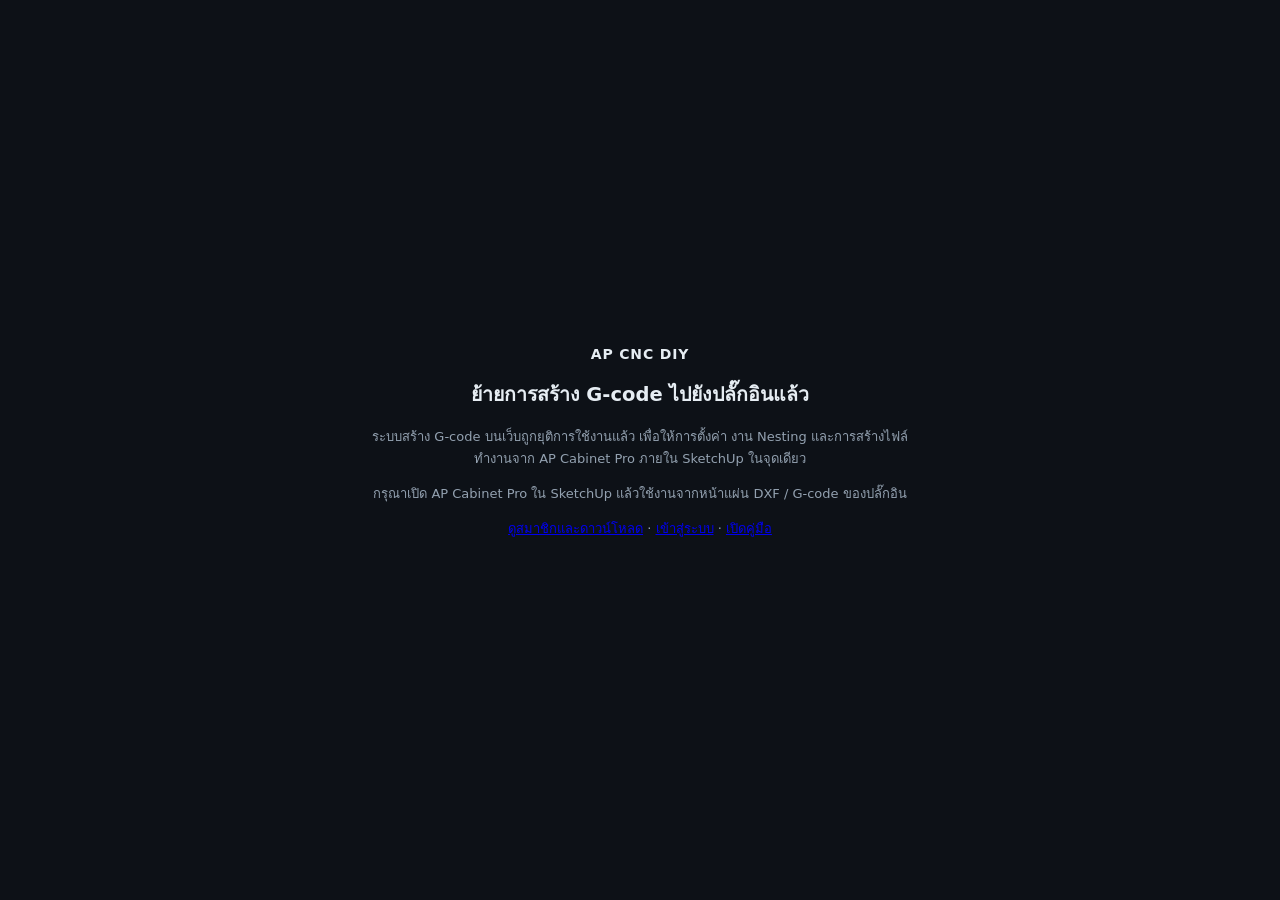
<file: index.html>
<!doctype html>
<html lang="th">
<head>
  <meta charset="UTF-8">
  <meta name="viewport" content="width=device-width, initial-scale=1">
  <title>AP Cabinet Pro · ย้ายการสร้าง G-code ไปยังปลั๊กอินแล้ว</title>
  <link rel="stylesheet" href="styles.css">
</head>
<body>
  <main class="access-gate" style="display:flex;min-height:100vh;align-items:center;justify-content:center;padding:24px">
    <section class="access-card" style="max-width:620px;text-align:center">
      <div class="brand-text"><strong>AP CNC DIY</strong></div>
      <h1>ย้ายการสร้าง G-code ไปยังปลั๊กอินแล้ว</h1>
      <p>ระบบสร้าง G-code บนเว็บถูกยุติการใช้งานแล้ว เพื่อให้การตั้งค่า งาน Nesting และการสร้างไฟล์ทำงานจาก AP Cabinet Pro ภายใน SketchUp ในจุดเดียว</p>
      <p>กรุณาเปิด AP Cabinet Pro ใน SketchUp แล้วใช้งานจากหน้าแผ่น DXF / G-code ของปลั๊กอิน</p>
      <p><a href="membership.html">ดูสมาชิกและดาวน์โหลด</a> · <a href="login.html">เข้าสู่ระบบ</a> · <a href="manual.html">เปิดคู่มือ</a></p>
    </section>
  </main>
</body>
</html>
</file>
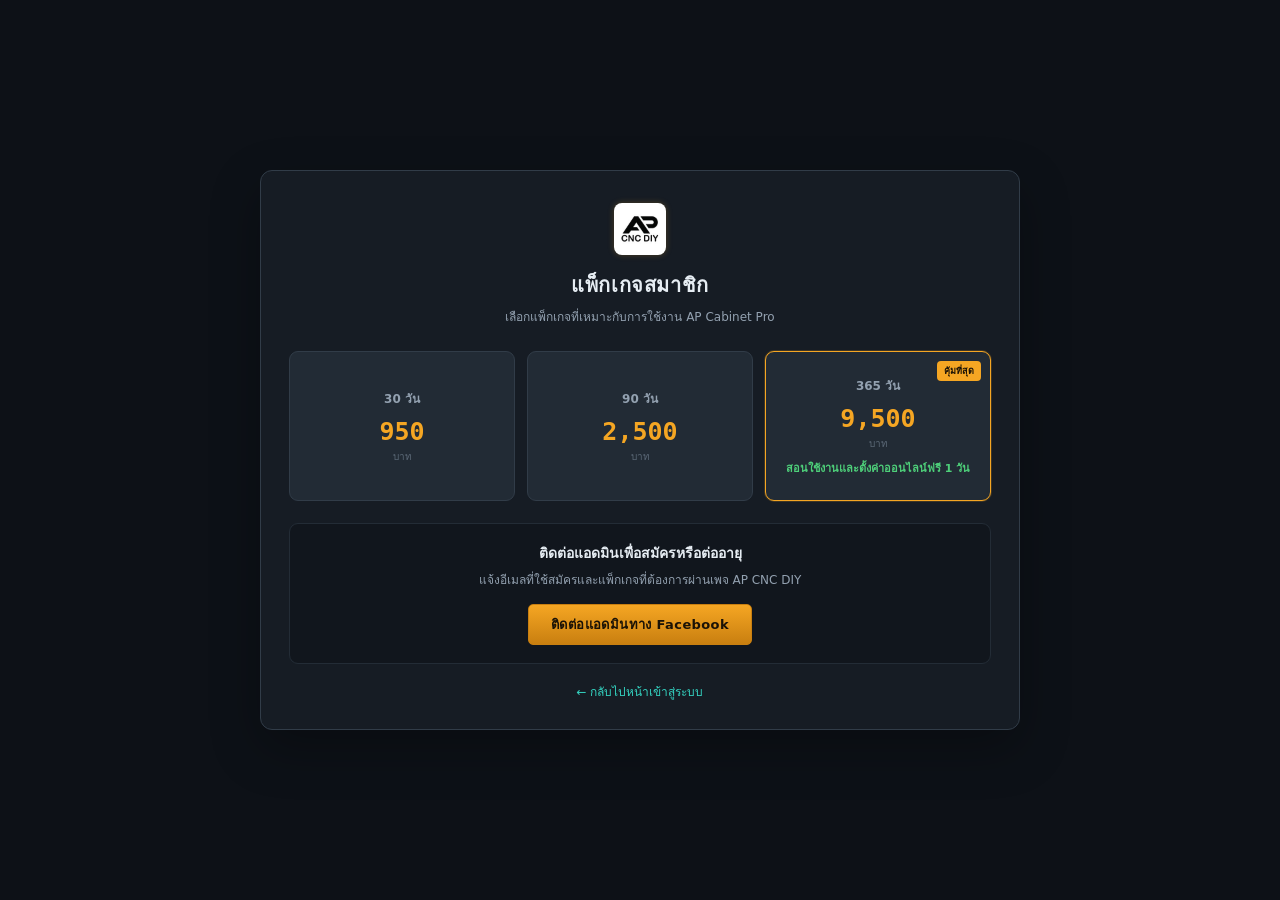
<file: membership.html>
<!DOCTYPE html>
<html lang="th">
<head>
  <meta charset="UTF-8">
  <meta name="viewport" content="width=device-width, initial-scale=1">
  <title>แพ็กเกจสมาชิก · AP Cabinet Pro</title>
  <link rel="stylesheet" href="styles.css">
  <style>
    .membership-shell {
      min-height: 100vh;
      display: flex;
      align-items: center;
      justify-content: center;
      padding: 28px 16px;
      background: var(--steel-900);
      overflow-y: auto;
    }

    .membership-card {
      width: min(760px, 100%);
      background: var(--steel-800);
      border: 1px solid var(--line);
      border-radius: 12px;
      padding: 32px 28px 28px;
      box-shadow: 0 18px 50px rgba(0, 0, 0, .28);
    }

    .membership-brand {
      text-align: center;
      margin-bottom: 24px;
    }

    .membership-logo {
      width: 52px;
      height: 52px;
      display: flex;
      align-items: center;
      justify-content: center;
      margin: 0 auto 14px;
      padding: 6px;
      border-radius: 8px;
      background: #fff;
      box-shadow: 0 0 6px rgba(245, 166, 35, .25);
    }

    .membership-logo img {
      display: block;
      width: 100%;
      height: 100%;
      object-fit: contain;
    }

    .membership-card h1 {
      margin: 0 0 6px;
      font-size: 20px;
      letter-spacing: .03em;
    }

    .membership-sub {
      margin: 0;
      color: var(--ink-dim);
      font-size: 12px;
      line-height: 1.7;
    }

    .plans {
      display: grid;
      grid-template-columns: repeat(3, minmax(0, 1fr));
      gap: 12px;
      margin: 22px 0;
    }

    .plans-layout {
      display: grid;
      grid-template-columns: minmax(190px, .85fr) minmax(0, 1.35fr);
      gap: 14px;
      align-items: start;
    }

    .plans-layout:not(.has-selection) { display: block; }
    .plans-layout:not(.has-selection) .plans { margin-bottom: 22px; }

    .plan-details {
      display: none;
      padding: 19px;
      background: var(--steel-850);
      border: 1px solid var(--line);
      border-radius: 9px;
      animation: detail-in .18s ease-out;
    }

    .plans-layout.has-selection .plan-details { display: block; }

    .plan-details h2 {
      margin: 0 0 5px;
      color: var(--amber);
      font-size: 16px;
    }

    .plan-details .detail-lead {
      margin: 0 0 14px;
      color: var(--ink-dim);
      font-size: 12px;
      line-height: 1.6;
    }

    .detail-price {
      display: flex;
      align-items: baseline;
      gap: 7px;
      margin-bottom: 14px;
    }

    .detail-price strong {
      color: var(--amber);
      font-family: var(--mono);
      font-size: 28px;
    }

    .detail-price span { color: var(--ink-dim); font-size: 12px; }

    .payment-box {
      padding: 13px;
      background: var(--steel-900);
      border: 1px solid var(--line-soft);
      border-radius: 7px;
    }

    .payment-box h3 { margin: 0 0 9px; font-size: 13px; }

    .payment-row {
      display: flex;
      justify-content: space-between;
      gap: 12px;
      padding: 6px 0;
      border-bottom: 1px solid var(--line-soft);
      font-size: 12px;
    }

    .payment-row:last-child { border-bottom: 0; padding-bottom: 0; }
    .payment-row span:first-child { color: var(--ink-dim); }
    .payment-row strong { text-align: right; color: var(--ink); }

    .detail-note {
      margin: 12px 0 0;
      color: var(--ink-dim);
      font-size: 11px;
      line-height: 1.6;
    }

    .detail-reset {
      margin-top: 14px;
      border: 0;
      padding: 0;
      color: var(--cyan);
      background: transparent;
      cursor: pointer;
      font: inherit;
      font-size: 11px;
    }

    .detail-reset:hover { text-decoration: underline; }

    @keyframes detail-in {
      from { opacity: 0; transform: translateX(8px); }
      to { opacity: 1; transform: translateX(0); }
    }

    .plan {
      position: relative;
      min-height: 150px;
      display: flex;
      flex-direction: column;
      justify-content: center;
      padding: 20px 16px;
      text-align: center;
      background: var(--steel-700);
      border: 1px solid var(--line);
      border-radius: 9px;
      color: var(--ink);
      font: inherit;
      cursor: pointer;
      transition: border-color .15s, background .15s, transform .15s;
    }

    .plan:hover { border-color: var(--amber); transform: translateY(-2px); }
    .plan.selected { border-color: var(--amber); background: var(--steel-750); box-shadow: 0 0 0 1px rgba(245, 166, 35, .18); }
    .plans-layout.has-selection .plans { display: flex; flex-direction: column; margin: 0; }
    .plans-layout.has-selection .plan { display: none; }
    .plans-layout.has-selection .plan.selected { display: flex; min-height: 218px; }

    .plan.featured {
      border-color: var(--amber);
      box-shadow: 0 0 0 1px rgba(245, 166, 35, .18);
    }

    .plan-badge {
      position: absolute;
      top: 9px;
      right: 9px;
      padding: 3px 7px;
      border-radius: 4px;
      background: var(--amber);
      color: #1a1206;
      font-size: 9px;
      font-weight: 800;
    }

    .plan-days {
      color: var(--ink-dim);
      font-size: 12px;
      font-weight: 600;
    }

    .plan-price {
      margin-top: 9px;
      color: var(--amber);
      font-family: var(--mono);
      font-size: 25px;
      font-weight: 800;
    }

    .plan-unit {
      margin-top: 3px;
      color: var(--ink-faint);
      font-size: 10px;
    }

    .plan-benefit {
      margin-top: 10px;
      color: var(--green);
      font-size: 11px;
      font-weight: 700;
      line-height: 1.45;
    }

    .contact-box {
      padding: 18px;
      text-align: center;
      background: var(--steel-850);
      border: 1px solid var(--line-soft);
      border-radius: 9px;
    }

    .contact-box h2 {
      margin: 0 0 6px;
      font-size: 14px;
    }

    .contact-box p {
      margin: 0 0 14px;
      color: var(--ink-dim);
      font-size: 12px;
      line-height: 1.7;
    }

    .contact-actions {
      display: flex;
      justify-content: center;
      gap: 8px;
      flex-wrap: wrap;
    }

    .contact-actions .btn {
      justify-content: center;
      min-width: 180px;
      text-decoration: none;
    }

    .back-link {
      display: block;
      margin-top: 18px;
      text-align: center;
      color: var(--cyan);
      font-size: 12px;
      text-decoration: none;
    }

    .back-link:hover { text-decoration: underline; }

    @media (max-width: 620px) {
      .membership-shell { align-items: flex-start; }
      .membership-card { padding: 26px 18px 22px; }
      .plans { grid-template-columns: 1fr; }
      .plan { min-height: 120px; }
      .plans-layout { grid-template-columns: 1fr; }
      .plans-layout.has-selection .plan.selected { min-height: 150px; }
    }
  </style>
</head>
<body>
  <main class="membership-shell">
    <section class="membership-card" aria-labelledby="membershipTitle">
      <header class="membership-brand">
        <span class="membership-logo">
          <img src="[data-uri]" alt="AP CNC DIY">
        </span>
        <h1 id="membershipTitle">แพ็กเกจสมาชิก</h1>
        <p class="membership-sub">เลือกแพ็กเกจที่เหมาะกับการใช้งาน AP Cabinet Pro</p>
      </header>

      <div class="plans" aria-label="รายการแพ็กเกจสมาชิก">
        <article class="plan">
          <div class="plan-days">30 วัน</div>
          <div class="plan-price">950</div>
          <div class="plan-unit">บาท</div>
        </article>

        <article class="plan">
          <div class="plan-days">90 วัน</div>
          <div class="plan-price">2,500</div>
          <div class="plan-unit">บาท</div>
        </article>

        <article class="plan featured">
          <span class="plan-badge">คุ้มที่สุด</span>
          <div class="plan-days">365 วัน</div>
          <div class="plan-price">9,500</div>
          <div class="plan-unit">บาท</div>
          <div class="plan-benefit">สอนใช้งานและตั้งค่าออนไลน์ฟรี 1 วัน</div>
        </article>
      </div>

      <div class="contact-box">
        <h2>ติดต่อแอดมินเพื่อสมัครหรือต่ออายุ</h2>
        <p>แจ้งอีเมลที่ใช้สมัครและแพ็กเกจที่ต้องการผ่านเพจ AP CNC DIY</p>
        <div class="contact-actions">
          <a
            class="btn btn-accent"
            href="https://www.facebook.com/APCNCDIY/"
            target="_blank"
            rel="noopener noreferrer"
          >ติดต่อแอดมินทาง Facebook</a>
        </div>
      </div>

      <a class="back-link" href="login.html">← กลับไปหน้าเข้าสู่ระบบ</a>
    </section>
  </main>
<script>
(() => {
  const plans = document.querySelector('.plans');
  if (!plans) return;
  const layout = document.createElement('div');
  layout.className = 'plans-layout';
  plans.parentNode.insertBefore(layout, plans);
  layout.appendChild(plans);

  const details = document.createElement('section');
  details.className = 'plan-details';
  details.setAttribute('aria-live', 'polite');
  layout.appendChild(details);
  const originalOrder = Array.from(plans.querySelectorAll('.plan'));

  const showDetails = (plan) => {
    const days = plan.querySelector('.plan-days')?.textContent.trim() || '';
    const price = plan.querySelector('.plan-price')?.textContent.trim() || '';
    const benefit = plan.querySelector('.plan-benefit')?.textContent.trim() || '';
    details.innerHTML = `<h2>แพ็กเกจ ${days}</h2>
      <p class="detail-lead">รายละเอียดราคาสำหรับการใช้งาน AP Cabinet Pro</p>
      <div class="detail-price"><strong>${price}</strong><span>บาท / ${days}</span></div>
      ${benefit ? `<p class="detail-benefit">✓ ${benefit}</p>` : ''}
      <div class="payment-box">
        <h3>ช่องทางการโอนเงิน</h3>
        <div class="payment-row"><span>ธนาคาร</span><strong>ออมสิน</strong></div>
        <div class="payment-row"><span>เลขที่บัญชี</span><strong>020376680458</strong></div>
        <div class="payment-row"><span>ชื่อบัญชี</span><strong>ร้าน AP CNC DIY</strong></div>
      </div>
      <p class="detail-note">หลังโอนเงิน กรุณาแจ้งอีเมลและแนบหลักฐานการโอนให้แอดมินทาง Facebook เพื่อเปิดสิทธิ์การใช้งาน</p>
      <button type="button" class="detail-reset">← เลือกแพ็กเกจอื่น</button>`;
    details.querySelector('.detail-reset').addEventListener('click', clearSelection);
  };

  const selectPlan = (plan) => {
    layout.classList.add('has-selection');
    originalOrder.forEach(item => {
      item.classList.toggle('selected', item === plan);
      item.setAttribute('aria-pressed', item === plan ? 'true' : 'false');
    });
    plans.prepend(plan);
    showDetails(plan);
  };

  function clearSelection() {
    layout.classList.remove('has-selection');
    originalOrder.forEach(item => {
      item.classList.remove('selected');
      item.setAttribute('aria-pressed', 'false');
      plans.appendChild(item);
    });
    details.innerHTML = '';
  }

  originalOrder.forEach(plan => {
    plan.setAttribute('role', 'button');
    plan.setAttribute('tabindex', '0');
    plan.setAttribute('aria-pressed', 'false');
    plan.addEventListener('click', () => selectPlan(plan));
    plan.addEventListener('keydown', event => {
      if (event.key === 'Enter' || event.key === ' ') {
        event.preventDefault();
        selectPlan(plan);
      }
    });
  });
})();
</script>
</body>
</html>
</file>
<file: styles.css>
:root{--steel-900:#0d1117;--steel-850:#11161d;--steel-800:#161c24;--steel-750:#1b222b;--steel-700:#222b35;--steel-600:#2d3742;--line:#313c48;--line-soft:#232c36;--ink:#e6edf3;--ink-dim:#93a1b0;--ink-faint:#5b6876;--amber:#f5a623;--amber-dk:#c97f10;--cyan:#34d2c0;--red:#ff6b5e;--green:#4ed07a;--mono:ui-monospace,"SF Mono","Cascadia Mono","Roboto Mono",Menlo,Consolas,monospace;--sans:system-ui,-apple-system,"Segoe UI","Noto Sans Thai",Roboto,sans-serif}*{box-sizing:border-box}body,html{height:100%;margin:0}body{font-family:var(--sans);background:var(--steel-900);color:var(--ink);font-size:13px;display:flex;flex-direction:column;overflow:hidden}#appRoot{display:flex;flex-direction:column;height:100vh;width:100%}.eyebrow{font-size:10px;letter-spacing:.18em;text-transform:uppercase;color:var(--ink-faint);font-weight:600}.topbar{display:flex;align-items:center;justify-content:space-between;gap:16px;padding:0 16px;height:52px;background:linear-gradient(180deg,var(--steel-800),var(--steel-850));border-bottom:1px solid var(--line);flex-shrink:0}.brand{display:flex;align-items:center;gap:11px}.brand-mark{font-size:22px;color:var(--amber);filter:drop-shadow(0 0 6px rgba(245,166,35,.35))}.brand-mark.brand-logo{width:30px;height:30px;padding:3px;background:#fff;border-radius:8px;display:flex;align-items:center;justify-content:center;filter:none;box-shadow:0 0 6px rgba(245,166,35,.25)}.brand-mark.brand-logo img{width:100%;height:100%;object-fit:contain;display:block}.access-card .brand-mark.brand-logo{width:52px;height:52px;padding:6px;margin:0 auto 14px}.brand-text{display:flex;flex-direction:column;line-height:1.1}.brand-text strong{font-size:14px;letter-spacing:.06em}.brand-sub{font-size:9px;letter-spacing:.22em;color:var(--ink-faint);margin-top:2px}.topbar-actions{display:flex;align-items:center;gap:8px}.file-name{font-family:var(--mono);font-size:11px;color:var(--cyan);margin-left:6px;max-width:240px;overflow:hidden;text-overflow:ellipsis;white-space:nowrap}.thickness-box{padding:10px 12px;margin:10px 10px 4px;background:var(--steel-800);border:1px solid var(--line);border-radius:8px}.thickness-box .fld{margin:0}.thickness-box .fld span{font-size:11px;color:var(--ink-dim);display:block;margin-bottom:4px}.thickness-box .fld input{width:100%}.thickness-box .hint{font-size:10px;color:var(--ink-faint);margin-top:4px;display:block}.btn{font-family:var(--sans);font-size:12px;font-weight:600;color:var(--ink);background:var(--steel-700);border:1px solid var(--line);border-radius:5px;padding:7px 13px;cursor:pointer;user-select:none;transition:background .12s,border-color .12s,transform .05s;display:inline-flex;align-items:center;gap:6px}.btn:hover{background:var(--steel-600);border-color:var(--steel-600)}.btn:active{transform:translateY(1px)}.btn-primary{background:var(--steel-600);border-color:var(--line)}.btn-accent{background:linear-gradient(180deg,var(--amber),var(--amber-dk));color:#1a1206;border-color:var(--amber-dk);font-weight:700;padding:9px 22px;font-size:13px;letter-spacing:.03em}.btn-accent:hover{filter:brightness(1.08);background:linear-gradient(180deg,var(--amber),var(--amber-dk))}.btn-ghost{background:0 0}.btn-ghost:hover{background:var(--steel-700)}.btn.full{width:100%;justify-content:center}.mini{font-family:var(--mono);font-size:11px;color:var(--ink-dim);background:var(--steel-700);border:1px solid var(--line);border-radius:4px;padding:4px 9px;cursor:pointer}.mini:hover{background:var(--steel-600);color:var(--ink)}.workspace{flex:1;display:grid;grid-template-columns:232px 1fr 700px;min-height:0}.panel{display:flex;flex-direction:column;min-height:0;min-width:0}.panel-left{background:var(--steel-850);border-right:1px solid var(--line)}.panel-center{background:var(--steel-900)}.panel-right{background:var(--steel-850);border-left:1px solid var(--line)}.panel-head{display:flex;align-items:center;justify-content:space-between;padding:12px 14px 10px;border-bottom:1px solid var(--line-soft)}.panel-head-tools{display:flex;gap:5px}.panel-foot{border-top:1px solid var(--line-soft);padding:11px 14px;display:flex;flex-direction:column;gap:8px}.layer-list{flex:1;overflow-y:auto;padding:8px}.layer-row{display:flex;align-items:center;gap:9px;padding:8px 9px;border-radius:6px;margin-bottom:4px;border:1px solid transparent;cursor:pointer}.layer-row:hover{background:var(--steel-800)}.layer-row.selected{background:var(--steel-800);border-color:var(--line)}.layer-swatch{width:12px;height:12px;border-radius:3px;flex-shrink:0;box-shadow:0 0 0 1px rgba(0,0,0,.4) inset}.layer-name{flex:1;font-family:var(--mono);font-size:12px;overflow:hidden;text-overflow:ellipsis;white-space:nowrap}.layer-count{font-size:10px;color:var(--ink-faint);font-family:var(--mono)}.layer-eye{width:22px;height:22px;display:grid;place-items:center;border-radius:4px;color:var(--ink-dim);flex-shrink:0}.layer-eye:hover{background:var(--steel-700);color:var(--ink)}.layer-row.hidden .layer-name,.layer-row.hidden .layer-swatch{opacity:.35}.check{display:flex;align-items:center;gap:8px;font-size:11px;color:var(--ink-dim);cursor:pointer}.check input{accent-color:var(--amber)}.empty-hint{color:var(--ink-faint);font-size:12px;text-align:center;padding:22px 12px;line-height:1.6}.preview-toolbar{display:flex;align-items:center;justify-content:space-between;padding:12px 16px 10px;border-bottom:1px solid var(--line-soft)}.view-tools{display:flex;align-items:center;gap:6px}.coord-readout{font-family:var(--mono);font-size:11px;color:var(--cyan);margin-left:8px;min-width:150px;text-align:right}.canvas-wrap{position:relative;flex:1;min-height:0;overflow:hidden}#preview{display:block;width:100%;height:100%;cursor:crosshair}.legend{position:absolute;left:14px;bottom:12px;display:flex;flex-direction:column;gap:4px;font-family:var(--mono);font-size:10px;color:var(--ink-dim);background:rgba(13,17,23,.7);padding:8px 10px;border:1px solid var(--line-soft);border-radius:6px;pointer-events:none;backdrop-filter:blur(3px)}.legend .lg{display:flex;align-items:center;gap:7px}.legend .dot{width:9px;height:9px;border-radius:2px}.mini.active{background:var(--amber);color:#1a1206;border-color:var(--amber-dk)}.canvas-wrap-3d{background:var(--steel-900)}.sim3d-bar{position:absolute;left:14px;right:14px;bottom:12px;display:flex;align-items:center;gap:9px;background:rgba(13,17,23,.78);border:1px solid var(--line-soft);border-radius:8px;padding:8px 12px;backdrop-filter:blur(3px)}.sim3d-bar .mini{flex-shrink:0}.sim3d-label{font-family:var(--mono);font-size:10px;color:var(--ink-dim);flex-shrink:0}.sim3d-seek{flex:1;accent-color:var(--cyan)}.sim3d-speed{width:90px;accent-color:var(--amber);flex-shrink:0}.sim3d-bar .mini:disabled{opacity:.4;cursor:default}.badge-bottom{font-size:9px;font-weight:700;background:var(--amber);color:#1a1206;border-radius:3px;padding:1px 4px;vertical-align:middle;margin-left:3px}.drop-overlay{position:fixed;inset:0;background:rgba(0,0,0,.72);display:flex;align-items:center;justify-content:center;z-index:9999;pointer-events:none}.drop-overlay[hidden]{display:none}.drop-overlay-inner{text-align:center;color:#fff;font-size:22px;font-weight:600;border:3px dashed var(--amber,#f5a623);border-radius:16px;padding:48px 64px;pointer-events:none}.drop-icon{font-size:56px;margin-bottom:12px}.drop-hint{font-size:13px;font-weight:400;opacity:.7;margin-top:6px}.btn-danger{background:var(--red,#e05252);color:#fff;border-color:var(--red,#e05252)}.btn-danger:hover{opacity:.85}.settings-actions{display:flex;gap:8px;flex-wrap:wrap;margin-top:14px}.sim3d-msg{position:absolute;left:14px;right:14px;top:14px;background:rgba(255,107,94,.12);border:1px solid var(--red);color:var(--red);font-size:12px;padding:10px 14px;border-radius:6px}.tabs{display:flex;border-bottom:1px solid var(--line);flex-shrink:0}.tab{flex:1;padding:12px 4px;font-size:11px;font-weight:600;background:0 0;color:var(--ink-dim);border:none;border-bottom:2px solid transparent;cursor:pointer;letter-spacing:.02em}.tab:hover{color:var(--ink)}.tab.active{color:var(--amber);border-bottom-color:var(--amber)}.tab-body{flex:1;overflow-y:auto;padding:16px}.tab-pane{display:none}.tab-pane.active{display:block}.tab-pane .eyebrow{display:block;margin-bottom:14px}.mapping-card{background:var(--steel-800);border:1px solid var(--line);border-radius:8px;padding:12px;margin-bottom:11px}.mapping-card.disabled{opacity:.5}.mapping-card-head{display:flex;align-items:center;gap:8px;margin-bottom:11px}.mapping-card-head .layer-swatch{width:13px;height:13px}.mapping-card-head .mc-name{font-family:var(--mono);font-weight:700;flex:1}.mc-grid{display:grid;grid-template-columns:1fr 1fr;gap:9px}.mc-grid .full2{grid-column:1/-1}.mc-tabs-row{display:flex;align-items:center;gap:12px;margin-top:9px;padding-top:9px;border-top:1px solid var(--line-soft)}.field-label{display:block;font-size:11px;color:var(--ink-dim);margin:12px 0 5px;font-weight:600}.field-label:first-child{margin-top:0}.field-label small{color:var(--ink-faint);font-weight:400}.field-label code{font-family:var(--mono);color:var(--amber)}.fld{display:flex;flex-direction:column;gap:4px}.fld>span{font-size:10px;color:var(--ink-faint);text-transform:uppercase;letter-spacing:.05em}input[type=number],input[type=text],select,textarea{font-family:var(--mono);font-size:12px;color:var(--ink);background:var(--steel-700);border:1px solid var(--line);border-radius:5px;padding:7px 9px;width:100%;outline:0}input:focus,select:focus,textarea:focus{border-color:var(--amber)}select{cursor:pointer}.form-grid{display:grid;grid-template-columns:1fr 1fr;gap:11px}.form-grid .full2{grid-column:1/-1}.form-grid hr.form-divider{grid-column:1/-1;border:none;border-top:1px solid var(--line-soft);margin:4px 0}.tool-layout{display:flex;flex-direction:column;gap:11px}.tool-list{display:flex;flex-direction:column;gap:5px}.tool-item{display:flex;align-items:center;gap:9px;padding:9px 11px;background:var(--steel-800);border:1px solid var(--line);border-radius:7px;cursor:pointer}.tool-item:hover{border-color:var(--steel-600)}.tool-item.selected{border-color:var(--amber);background:var(--steel-750)}.tool-badge{font-family:var(--mono);font-size:11px;font-weight:700;width:26px;height:26px;display:grid;place-items:center;background:var(--steel-600);border-radius:5px;color:var(--amber);flex-shrink:0}.tool-item .ti-name{flex:0 1 auto;max-width:200px;font-size:12px;overflow:hidden;text-overflow:ellipsis;white-space:nowrap}.tool-item .ti-dia{font-family:var(--mono);font-size:11px;color:var(--ink-dim);flex:0 0 auto}.tool-item .ti-type{font-family:var(--mono);font-size:10px;color:var(--cyan);background:rgba(52,210,192,.12);border-radius:4px;padding:2px 7px;margin-left:auto;flex:0 0 auto;white-space:nowrap}.tool-form{display:grid;grid-template-columns:1fr 1fr;gap:10px;margin-top:4px}.tool-form .full2{grid-column:1/-1}.tool-form-head{grid-column:1/-1;display:flex;justify-content:space-between;align-items:center}.danger{color:var(--red);background:0 0;border:1px solid var(--line);border-radius:5px;padding:6px 11px;cursor:pointer;font-size:11px}.danger:hover{background:rgba(255,107,94,.12);border-color:var(--red)}.code-area{font-family:var(--mono);font-size:12px;line-height:1.55;resize:vertical;white-space:pre;overflow:auto}.code-area.gcode{background:var(--steel-900);color:var(--cyan);min-height:280px}.stats{font-family:var(--mono);font-size:11px;color:var(--ink-dim);background:var(--steel-800);border:1px solid var(--line-soft);border-radius:6px;padding:9px 11px;margin-bottom:10px;line-height:1.7}.stats b{color:var(--ink)}.export-row{display:flex;align-items:center;gap:8px;margin-top:11px}.actionbar{display:flex;align-items:center;justify-content:space-between;gap:16px;padding:10px 16px;height:56px;flex-shrink:0;background:linear-gradient(0deg,var(--steel-800),var(--steel-850));border-top:1px solid var(--line)}.warn-area{flex:1;font-family:var(--mono);font-size:11px;color:var(--red);overflow-y:auto;max-height:40px;line-height:1.5}.warn-area .ok{color:var(--green)}.action-buttons{display:flex;gap:9px}::-webkit-scrollbar{width:10px;height:10px}::-webkit-scrollbar-track{background:0 0}::-webkit-scrollbar-thumb{background:var(--steel-600);border-radius:6px;border:2px solid var(--steel-850)}::-webkit-scrollbar-thumb:hover{background:var(--line)}@media (max-width:1100px){.workspace{grid-template-columns:190px 1fr 560px}}.access-gate{min-height:100vh;display:flex;align-items:center;justify-content:center;background:var(--steel-900)}.access-card{text-align:center;padding:32px;max-width:360px}.access-card .brand-mark{font-size:36px;color:var(--amber);display:block;margin-bottom:14px}.access-card p{color:var(--ink-dim);font-size:13px;line-height:1.7}.filetabs{display:flex;gap:2px;padding:0 12px;background:var(--steel-850);border-bottom:1px solid var(--line);overflow-x:auto;flex-shrink:0}.filetab{display:flex;align-items:center;gap:8px;padding:8px 12px;font-family:var(--mono);font-size:11px;color:var(--ink-dim);border-bottom:2px solid transparent;cursor:pointer;white-space:nowrap}.filetab:hover{color:var(--ink)}.filetab.active{color:var(--amber);border-bottom-color:var(--amber);background:var(--steel-800)}.filetab .ft-close{opacity:.5;padding:0 2px}.filetab .ft-close:hover{opacity:1;color:var(--red)}.door-mode-btn{margin-bottom:12px}.door-mode-btn.active{background:var(--amber);color:#1a1206;border-color:var(--amber);font-weight:600}.door-mode-btn.active:hover{background:var(--amber);filter:brightness(1.05)}.door-mode-form{background:var(--steel-800);border:1px solid var(--line);border-radius:8px;padding:12px;margin-bottom:14px;display:grid;grid-template-columns:1fr 1fr;gap:10px}.door-mode-form .fld{margin:0}.door-mode-form .full2{grid-column:1/-1}.door-mode-section{grid-column:1/-1;font-size:10px;letter-spacing:.05em;text-transform:uppercase;color:var(--ink-faint);border-top:1px solid var(--line);padding-top:10px;margin:4px 0 -2px}.door-mode-hint{grid-column:1/-1;font-size:11px;color:var(--ink-dim);margin:2px 0 0}.door-mode-hint .dot{display:inline-block;width:9px;height:9px;border-radius:50%;margin:0 2px 0 8px;vertical-align:middle}.dot-vline{background:#f5a623}.dot-vbit{background:#34d2c0}.dot-formtool{background:#ff6b5e}.mapping-table-head{display:grid;grid-template-columns:22px 1.1fr 1.3fr 0.7fr 0.7fr 0.55fr 0.6fr;gap:6px;padding:0 4px 8px;font-size:9px;letter-spacing:.06em;text-transform:uppercase;color:var(--ink-faint)}.mh-sort{background:0 0;border:none;padding:0;margin:0;text-align:left;font:inherit;letter-spacing:inherit;text-transform:inherit;color:inherit;cursor:pointer;display:flex;align-items:center;gap:3px}.mh-sort:hover{color:var(--ink)}.mh-sort.sort-asc,.mh-sort.sort-desc{color:var(--amber)}.mh-sort.sort-asc::after{content:'▲';font-size:7px}.mh-sort.sort-desc::after{content:'▼';font-size:7px}.mh-sort-enable{justify-content:center}.mapping-row{display:grid;grid-template-columns:22px 1.1fr 1.3fr 0.7fr 0.7fr 0.55fr 0.6fr;gap:6px;align-items:center;padding:6px 4px;border-radius:6px}.mapping-row:hover{background:var(--steel-800)}.mapping-row.disabled{opacity:.45}.mapping-row .mr-name{font-family:var(--mono);font-size:11px;overflow:hidden;text-overflow:ellipsis;white-space:nowrap;display:flex;align-items:center;gap:6px}.mapping-row input,.mapping-row select{padding:5px 6px;font-size:11px}.mapping-row .m-order{text-align:center}.mapping-row .m-order:disabled{opacity:.4;cursor:not-allowed}.mapping-row .m-depth.invalid{outline:1px solid var(--red);border-color:var(--red)}.mapping-row .mr-tabs{display:flex;justify-content:center}.mapping-row .mr-tabs input{width:auto;accent-color:var(--amber)}.mapping-row .mr-enable{display:flex;justify-content:center}.mapping-row .mr-enable input{width:auto;accent-color:var(--amber)}.save-indicator{font-size:11px;color:var(--green);font-family:var(--mono);min-width:90px}.admin-main{padding:24px;max-width:1100px;margin:0 auto;display:flex;flex-direction:column;gap:24px}.admin-panel{background:var(--steel-800);border:1px solid var(--line);border-radius:10px;padding:18px 20px}.admin-table{width:100%;border-collapse:collapse;margin-top:10px;font-size:12px}.admin-table th{text-align:left;font-size:10px;letter-spacing:.05em;text-transform:uppercase;color:var(--ink-faint);padding:8px 10px;border-bottom:1px solid var(--line)}.admin-table td{padding:9px 10px;border-bottom:1px solid var(--line-soft);font-family:var(--mono)}.admin-table.small td,.admin-table.small th{padding:6px 8px;font-size:11px}.admin-table tr.flagged-row{background:rgba(255,107,94,.08)}.table-scroll{overflow-x:auto;-webkit-overflow-scrolling:touch;margin:0 -2px}.admin-table{min-width:600px}.admin-table.small{min-width:460px}body.page-admin{overflow-y:auto;height:auto;min-height:100%}body.page-admin #appRoot{height:auto;min-height:100vh}@media (max-width:640px){body.page-admin .admin-main{padding:12px;gap:16px}body.page-admin .admin-panel{padding:14px}body.page-admin .form-grid{grid-template-columns:1fr}body.page-admin .topbar{flex-wrap:wrap;height:auto;min-height:52px;padding:8px 12px;row-gap:6px}body.page-admin .topbar-actions{flex-wrap:wrap;gap:6px;width:100%;justify-content:flex-end}body.page-admin .user-email{max-width:150px;overflow:hidden;text-overflow:ellipsis;white-space:nowrap;font-size:11px}body.page-admin .brand-sub{display:none}}.status-pill{padding:2px 8px;border-radius:10px;font-size:10px;font-family:var(--mono)}.status-pending{background:rgba(245,166,35,.15);color:var(--amber)}.status-active{background:rgba(78,208,122,.15);color:var(--green)}.status-suspended{background:rgba(255,107,94,.15);color:var(--red)}.login-log-hint{font-size:11px;color:var(--ink-faint);margin:4px 0 0}.ua-cell{max-width:200px;overflow:hidden;text-overflow:ellipsis;white-space:nowrap}.user-email{font-family:var(--mono);font-size:11px;color:var(--ink-dim);margin-right:4px}
</file>
